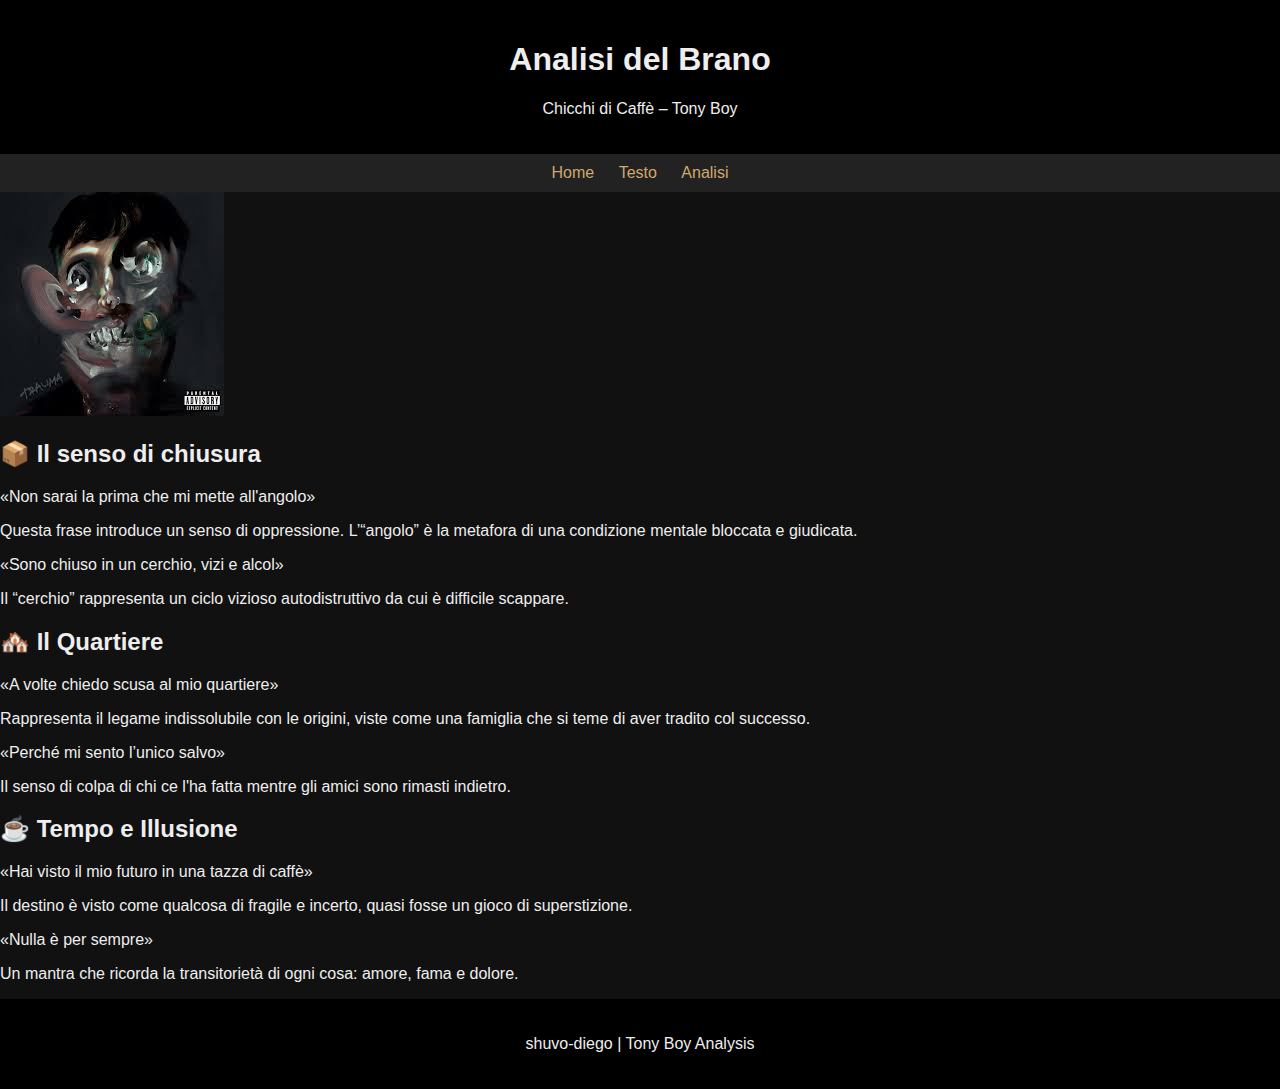
<file: analisi.html>
<!DOCTYPE html>
<html lang="it">
<head>
    <meta charset="UTF-8">
    <title>Analisi - Chicchi di Caffè</title>
    <link rel="stylesheet" href="stile.css">
</head>
<body>

<header>
    <h1>Analisi del Brano</h1>
    <p>Chicchi di Caffè – Tony Boy</p>
</header>

<nav>
    <a href="index.html">Home</a>
    <a href="testo.html">Testo</a>
    <a href="analisi.html">Analisi</a>
</nav>

<main class="analisi-wrapper">
    <div class="album-cover-container">
        <img src="images/trasferimento.jpg" alt="Tony Boy - Chicchi di Caffè" class="album-img">
    </div>

    <div class="analisi-grid">
        <section class="analisi-card">
            <h2><span>📦</span> Il senso di chiusura</h2>
            <p class="quote">«Non sarai la prima che mi mette all'angolo»</p>
            <p>Questa frase introduce un senso di oppressione. L’“angolo” è la metafora di una condizione mentale bloccata e giudicata.</p>
            
            <p class="quote">«Sono chiuso in un cerchio, vizi e alcol»</p>
            <p>Il “cerchio” rappresenta un ciclo vizioso autodistruttivo da cui è difficile scappare.</p>
        </section>

        <section class="analisi-card">
            <h2><span>🏘️</span> Il Quartiere</h2>
            <p class="quote">«A volte chiedo scusa al mio quartiere»</p>
            <p>Rappresenta il legame indissolubile con le origini, viste come una famiglia che si teme di aver tradito col successo.</p>

            <p class="quote">«Perché mi sento l’unico salvo»</p>
            <p>Il senso di colpa di chi ce l'ha fatta mentre gli amici sono rimasti indietro.</p>
        </section>

        <section class="analisi-card">
            <h2><span>☕</span> Tempo e Illusione</h2>
            <p class="quote">«Hai visto il mio futuro in una tazza di caffè»</p>
            <p>Il destino è visto come qualcosa di fragile e incerto, quasi fosse un gioco di superstizione.</p>

            <p class="quote">«Nulla è per sempre»</p>
            <p>Un mantra che ricorda la transitorietà di ogni cosa: amore, fama e dolore.</p>
        </section>
    </div>
</main>

<footer>
    <p>shuvo-diego | Tony Boy Analysis</p>
</footer>

</body>
</html>
</file>
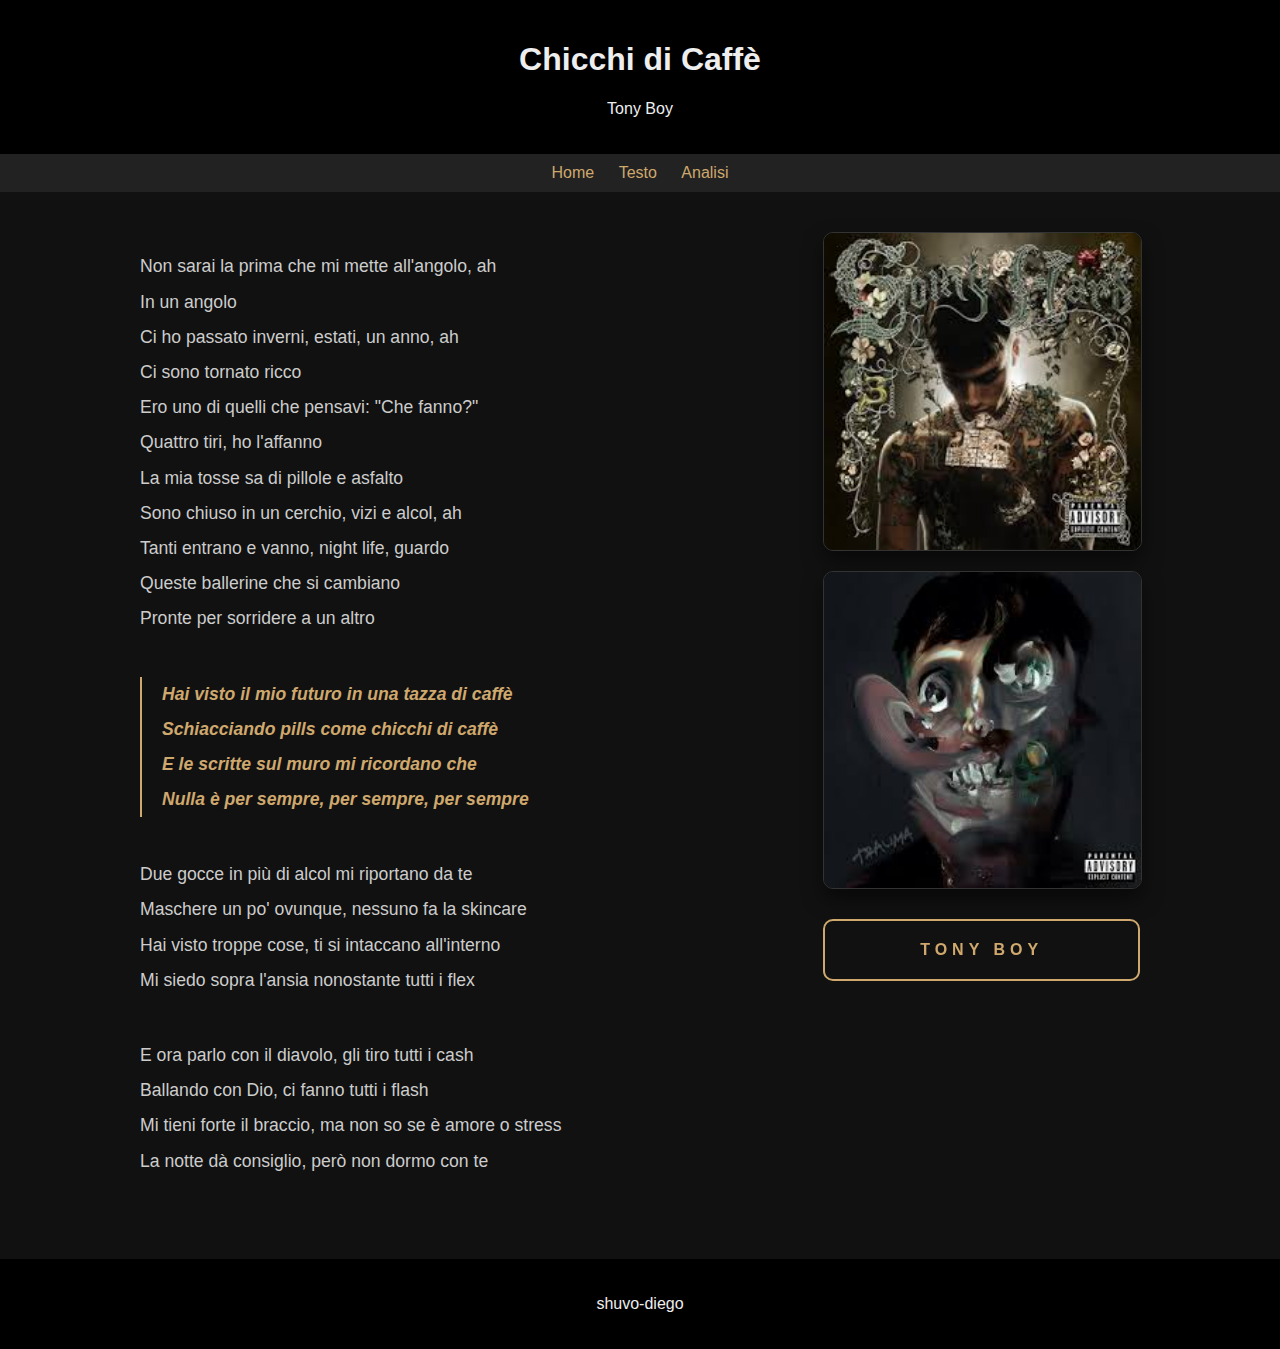
<file: testo.html>
<!DOCTYPE html>
<html lang="it">
<head>
    <meta charset="UTF-8">
    <title>Testo - Chicchi di Caffè</title>
    <link rel="stylesheet" href="stile.css">
</head>
<body>

<header>
    <h1>Chicchi di Caffè</h1>
    <p>Tony Boy</p>
</header>

<nav>
    <a href="index.html">Home</a>
    <a href="testo.html">Testo</a>
    <a href="analisi.html">Analisi</a>
</nav>

<main class="testo-container">
    <section class="testo-lyrics">
        <p>
            Non sarai la prima che mi mette all'angolo, ah<br>
            In un angolo<br>
            Ci ho passato inverni, estati, un anno, ah<br>
            Ci sono tornato ricco<br>
            Ero uno di quelli che pensavi: "Che fanno?"<br>
            Quattro tiri, ho l'affanno<br>
            La mia tosse sa di pillole e asfalto<br>
            Sono chiuso in un cerchio, vizi e alcol, ah<br>
            Tanti entrano e vanno, night life, guardo<br>
            Queste ballerine che si cambiano<br>
            Pronte per sorridere a un altro
        </p>

        <p class="highlight">
            Hai visto il mio futuro in una tazza di caffè<br>
            Schiacciando pills come chicchi di caffè<br>
            E le scritte sul muro mi ricordano che<br>
            Nulla è per sempre, per sempre, per sempre
        </p>

        <p>
            Due gocce in più di alcol mi riportano da te<br>
            Maschere un po' ovunque, nessuno fa la skincare<br>
            Hai visto troppe cose, ti si intaccano all'interno<br>
            Mi siedo sopra l'ansia nonostante tutti i flex
        </p>

        <p>
            E ora parlo con il diavolo, gli tiro tutti i cash<br>
            Ballando con Dio, ci fanno tutti i flash<br>
            Mi tieni forte il braccio, ma non so se è amore o stress<br>
            La notte dà consiglio, però non dormo con te
        </p>
    </section>

    <aside class="testo-gallery">
        <img src="images/images.jpg" alt="Chicchi di Caffè Album Cover">
        <img src="images/trasferimento.jpg" alt="Tony Boy">
        <div class="decorative-box">TONY BOY</dssiv>
    </aside>
</main>

<footer>
    <p>shuvo-diego</p>
</footer>

</body>
</html>
</file>
<file: stile.css>
body { background:#111; color:#eee; font-family:Arial; margin:0 }
header, footer { background:#000; padding:20px; text-align:center }
nav { background:#222; padding:10px; text-align:center }
nav a { color:#cfa86d; margin:0 10px; text-decoration:none }

/* Nuova struttura per la Home */
.home-flex {
    display: flex;
    flex-direction: row;
    gap: 30px;
    padding: 30px;
    align-items: flex-start;
    justify-content: center;
    max-width: 1200px;
    margin: 0 auto;
}

/* Rimpicciolisce il video */
.video-container {
    flex: 1;
    max-width: 500px; /* Larghezza massima del video */
}

.video-container video {
    width: 100%;
    border: 1px solid #cfa86d;
    border-radius: 5px;
}

/* Contenitore Sottotitoli */
.lyrics-aside {
    flex: 1;
    height: 350px; /* Altezza fissa del box dei sottotitoli */
    overflow: hidden;
    position: relative;
    border-left: 1px solid #333;
    padding-left: 20px;
}

.lyrics-wrapper {
    transition: transform 0.4s ease;
}

.lyrics-wrapper p {
    font-size: 1.2rem;
    color: #555;
    margin-bottom: 30px;
    transition: color 0.3s;
}

/* Stile per il testo attivo */
.lyrics-wrapper p.active {
    color: #cfa86d;
    font-weight: bold;
}

/* Mobile: mette uno sopra l'altro */
@media (max-width: 800px) {
    .home-flex { flex-direction: column; align-items: center; }
    .video-container { max-width: 100%; }
}
/* --- LAYOUT VIDEO PICCOLO + TESTO --- */
.home-flex {
    display: flex;
    flex-direction: row;
    gap: 40px;
    padding: 20px;
    align-items: flex-start;
    justify-content: center;
    max-width: 1200px;
    margin: 0 auto;
}

.video-container {
    flex: 1;
    max-width: 480px; /* Video rimpicciolito */
}

.video-container video {
    width: 100%;
    border: 1px solid #cfa86d;
    border-radius: 10px;
}

.lyrics-aside {
    flex: 1;
    height: 400px;
    overflow: hidden;
    position: relative;
    border-left: 1px solid #333;
    padding-left: 25px;
}

.lyrics-wrapper {
    transition: transform 0.5s ease-out;
}

.lyrics-wrapper p {
    font-size: 1.2rem;
    color: #444;
    margin-bottom: 35px;
    line-height: 1.6;
    transition: color 0.3s;
}

/* Colore oro quando la riga è attiva */
.lyrics-wrapper p.active {
    color: #cfa86d;
    font-weight: bold;
}

.active-gold { color: #888; } /* Colore base per il ritornello */

@media (max-width: 900px) {
    .home-flex { flex-direction: column; align-items: center; }
    .video-container { max-width: 100%; }
}
/* Layout per la pagina Testo */
.testo-container {
    display: flex;
    justify-content: center;
    gap: 50px;
    max-width: 1000px;
    margin: 40px auto;
    padding: 0 20px;
}

/* Stile del testo */
.testo-lyrics {
    flex: 2;
    text-align: left;
    line-height: 2;
    font-size: 1.1rem;
    color: #ccc;
}

.testo-lyrics p {
    margin-bottom: 40px;
}

/* Evidenzia il ritornello */
.highlight {
    color: #cfa86d;
    font-weight: bold;
    border-left: 2px solid #cfa86d;
    padding-left: 20px;
    font-style: italic;
}

/* Colonna immagini a destra */
.testo-gallery {
    flex: 1;
    display: flex;
    flex-direction: column;
    gap: 20px;
    position: sticky;
    top: 20px;
}

.testo-gallery img {
    width: 100%;
    border-radius: 10px;
    border: 1px solid #333;
    box-shadow: 0 10px 20px rgba(0,0,0,0.5);
    transition: transform 0.3s ease;
}

.testo-gallery img:hover {
    transform: rotate(2deg) scale(1.05);
    border-color: #cfa86d;
}

/* Scatola decorativa dorata */
.decorative-box {
    border: 2px solid #cfa86d;
    color: #cfa86d;
    padding: 20px;
    text-align: center;
    font-weight: bold;
    letter-spacing: 5px;
    border-radius: 10px;
    margin-top: 10px;
}

/* Responsive per cellulari */
@media (max-width: 768px) {
    .testo-container {
        flex-direction: column;
    }
    .testo-gallery {
        order: -1; /* Mette le immagini sopra il testo su mobile */
        flex-direction: row;
        overflow-x: auto;
    }
    .testo-gallery img {
        width: 150px;
    }
}
</file>
